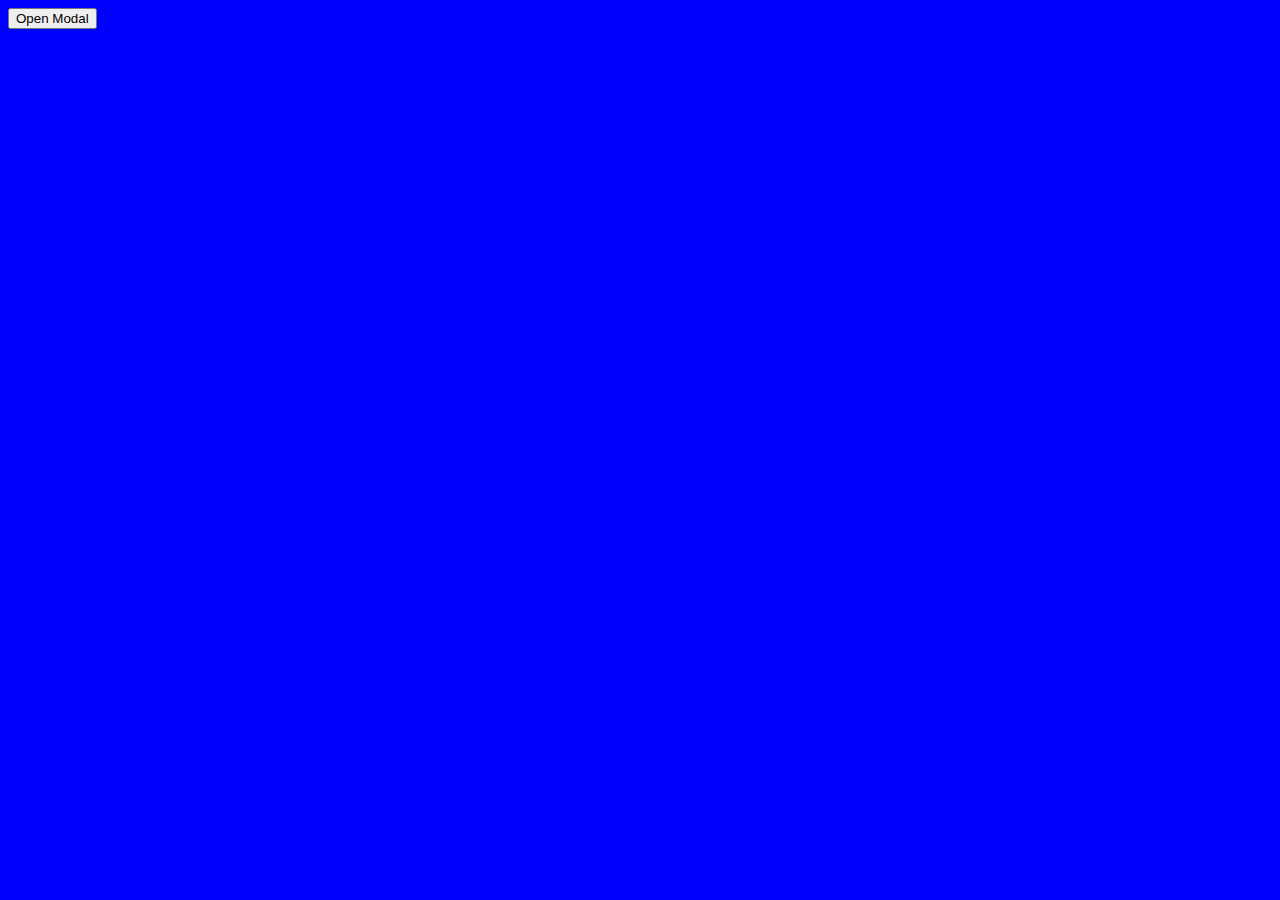
<file: index.html>
<!DOCTYPE html>
<html lang="en">
<head>
  <meta charset="UTF-8">
  <meta name="viewport" content="width=device-width, initial-scale=1.0">
  <meta http-equiv="X-UA-Compatible" content="ie=edge">
  <title>Modal</title>
  <link href="styles.css" rel="stylesheet">
  <script defer src="script.js"></script>
</head>
<body>
  <button data-modal-target="#modal">Open Modal</button>
  <div class="modal" id="modal">
    <div class="modal-header">
      <div class="title">Example Modal</div>
      <button data-close-button class="close-button">&times;</button>
    </div>
    <div class="modal-body">
      Lorem ipsum dolor sit amet consectetur adipisicing elit. Esse quod alias ut illo doloremque eum ipsum obcaecati distinctio debitis reiciendis quae quia soluta totam doloribus quos nesciunt necessitatibus, consectetur quisquam accusamus ex, dolorum, dicta vel? Nostrum voluptatem totam, molestiae rem at ad autem dolor ex aperiam. Amet assumenda eos architecto, dolor placeat deserunt voluptatibus tenetur sint officiis perferendis atque! Voluptatem maxime eius eum dolorem dolor exercitationem quis iusto totam! Repudiandae nobis nesciunt sequi iure! Eligendi, eius libero. Ex, repellat sapiente!
    </div>
  </div>
  <div id="overlay"></div>
</body>
</html>
</file>
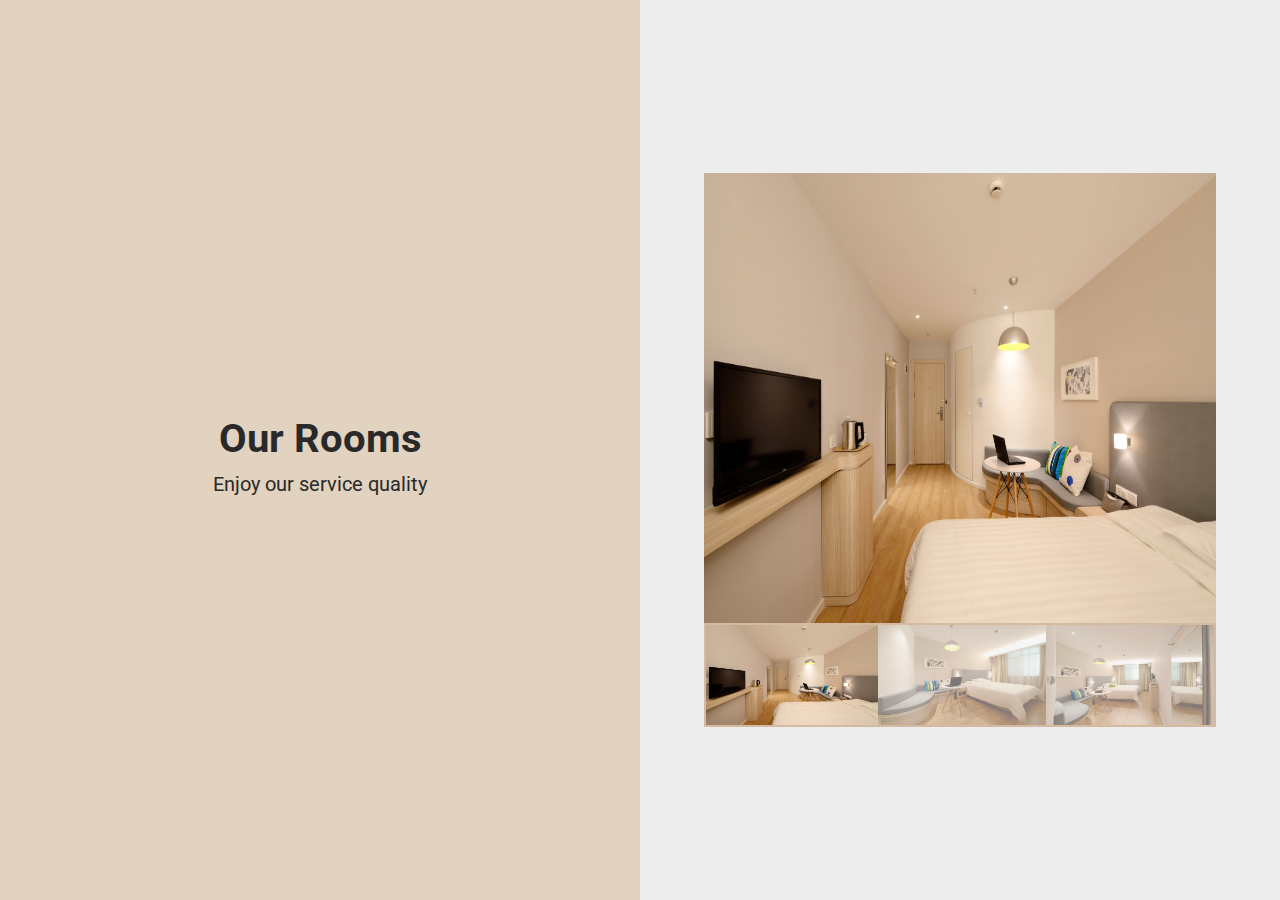
<file: image-gallery-master/index.html>
<!DOCTYPE html>
<html lang="en">
  <head>
    <meta charset="UTF-8" />
    <meta name="viewport" content="width=device-width, initial-scale=1.0" />
    <meta http-equiv="X-UA-Compatible" content="ie=edge" />
    <link rel="stylesheet" href="./style.css" />
    <link
      href="https://fonts.googleapis.com/css?family=Roboto"
      rel="stylesheet"
    />
    <title>Image Gallery</title>
  </head>
  <body>
    <section>
      <div class="room-description">
        <h1>Our Rooms</h1>
        <p>Enjoy our service quality</p>
      </div>
      <div class="room-gallery">
        <img class="gallery-hightlight" src="img/room1-big.jpeg" alt="room1" />
        <div class="room-preview">
          <img src="./img/room1-small.jpeg" class="room-active" alt="" />
          <img src="./img/room2-small.jpeg" alt="" />
          <img src="./img/room3-small.jpeg" alt="" />
        </div>
      </div>
    </section>
    <script src="app.js"></script>
  </body>
</html>
</file>
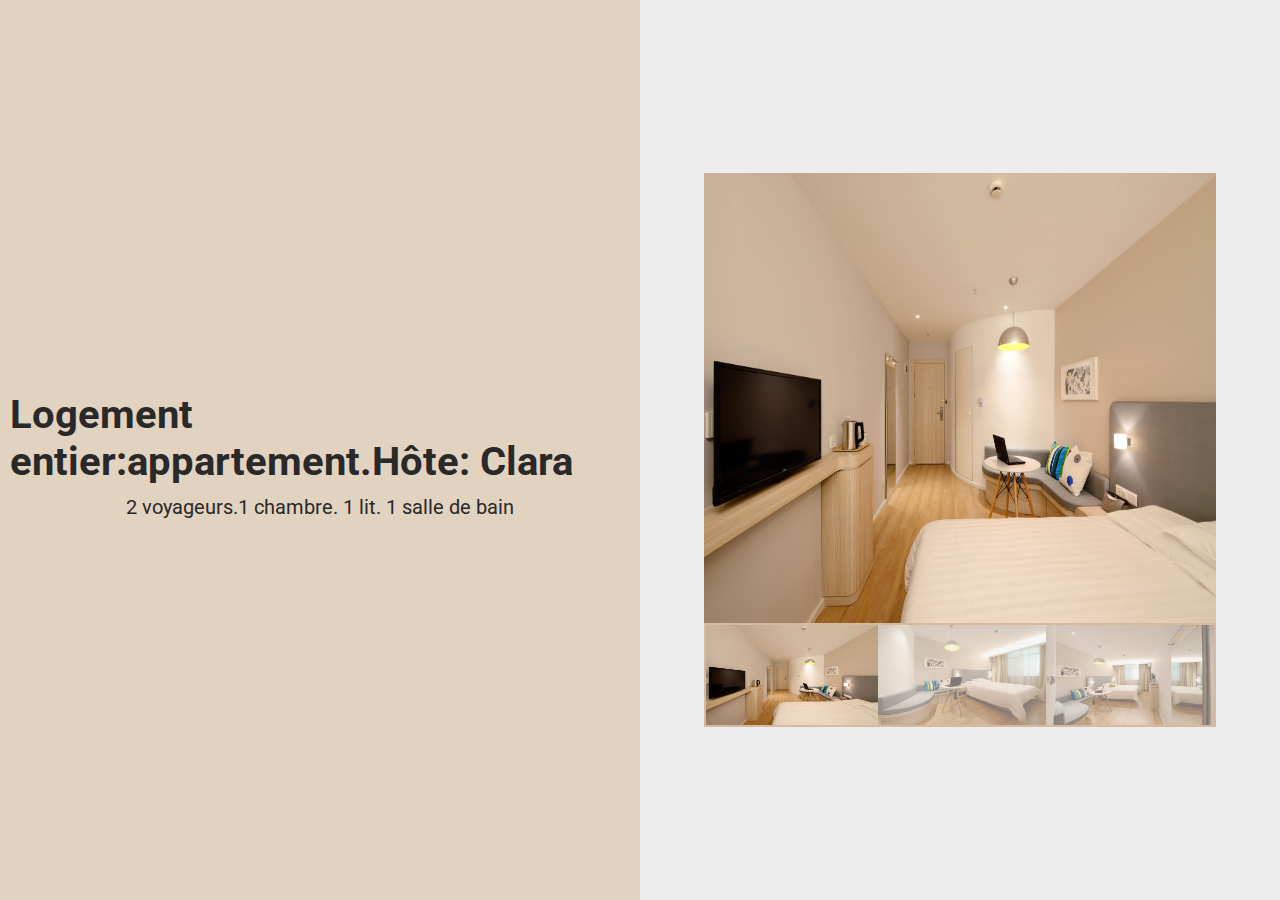
<file: Booking_of_lodgings -V2-/image-gallery-master/index.html>
<!DOCTYPE html>
<html lang="fr">
  <head>
    <meta charset="UTF-8" />
    <meta name="viewport" content="width=device-width, initial-scale=1.0" />
    <meta http-equiv="X-UA-Compatible" content="ie=edge" />
    <link rel="stylesheet" href="./style.css" />
    <link
      href="https://fonts.googleapis.com/css?family=Roboto"
      rel="stylesheet"
    />
    <title>Image Gallery</title>
  </head>
  <body>
    <section>
      <div class="room-description">
        <h1>Logement entier:appartement.Hôte: Clara</h1>
        <p>2 voyageurs.1 chambre. 1 lit. 1 salle de bain</p>
      </div>
      <div class="room-gallery">
        <img class="gallery-hightlight" src="img/room1-big.jpeg" alt="room1" />
        <div class="room-preview">
          <img src="./img/room1-small.jpeg" class="room-active" alt="" />
          <img src="./img/room2-small.jpeg" alt="" />
          <img src="./img/room3-small.jpeg" alt="" />
        </div>
      </div>
    </section>
    <script src="app.js"></script>
  </body>
</html>
</file>
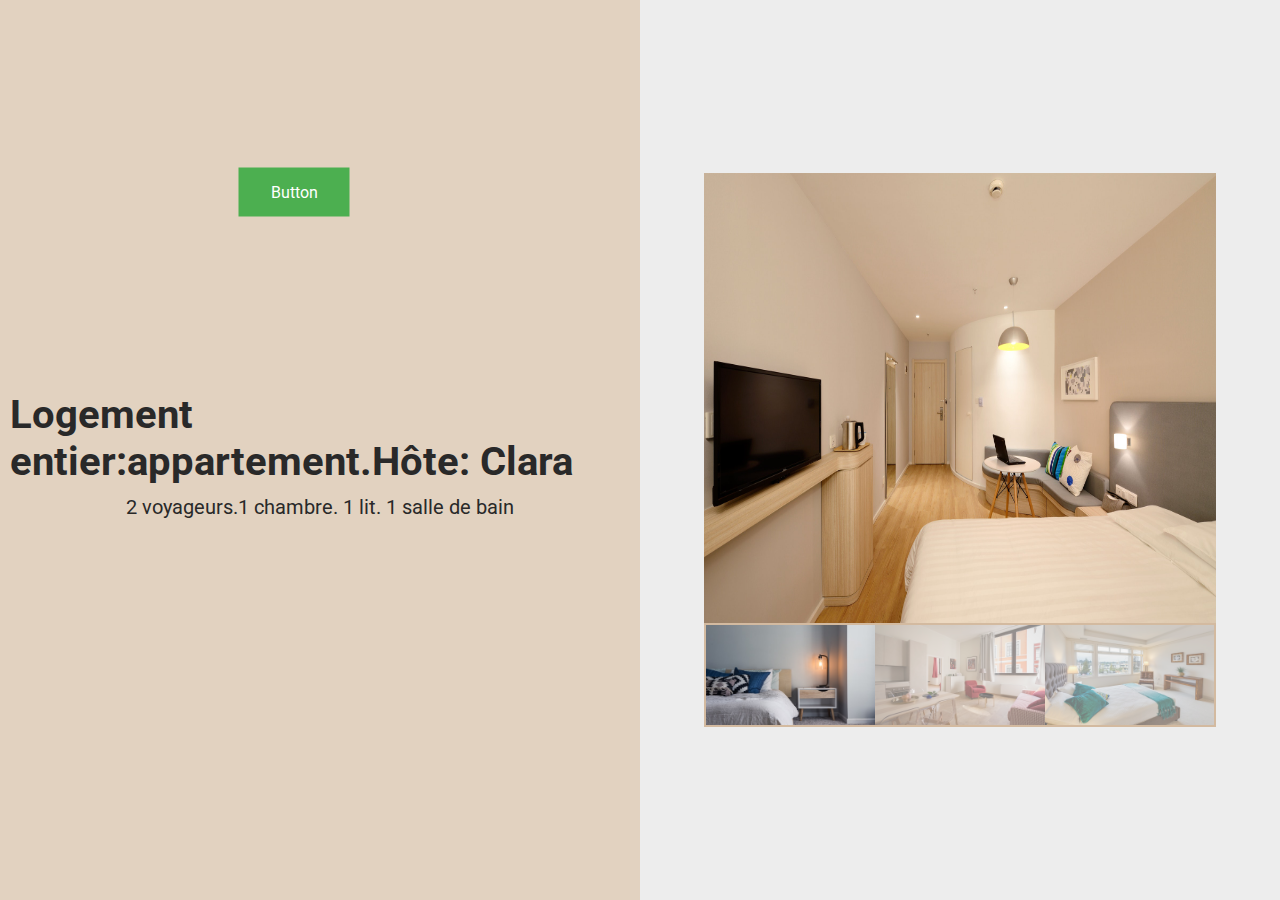
<file: v6/Booking_of_lodgings -V2-/gallery1.html>
<!DOCTYPE html>
<html lang="fr">

<head>
    <meta charset="UTF-8" />
    <meta name="viewport" content="width=device-width, initial-scale=1.0" />
    <meta http-equiv="X-UA-Compatible" content="ie=edge" />
    <link rel="stylesheet" href="./style.css" />
    <link href="https://fonts.googleapis.com/css?family=Roboto" rel="stylesheet" />
    <title>Image Gallery</title>
</head>

<body>
    <section>
        <div class="container">
            <a href="index.html" src="image-gallery-master/img/index.html">
                <div class="button">Button</div>
            </a>

        </div>
        <div class="room-description">


            <h1>Logement entier:appartement.Hôte: Clara</h1>
            <p>2 voyageurs.1 chambre. 1 lit. 1 salle de bain</p>
        </div>
        <div class="room-gallery">
            <img class="gallery-hightlight" src="img/room1-big.jpeg" alt="room1" />
            <div class="room-preview">
                <img src="./img/room_10.jfif" class="room-active" alt="" />
                <img src="./img/room_11.jfif" alt="" />
                <img src="./img/room_12.jfif" alt="" />
            </div>
        </div>
    </section>
    <script src="app.js"></script>


</body>

</html>
</file>
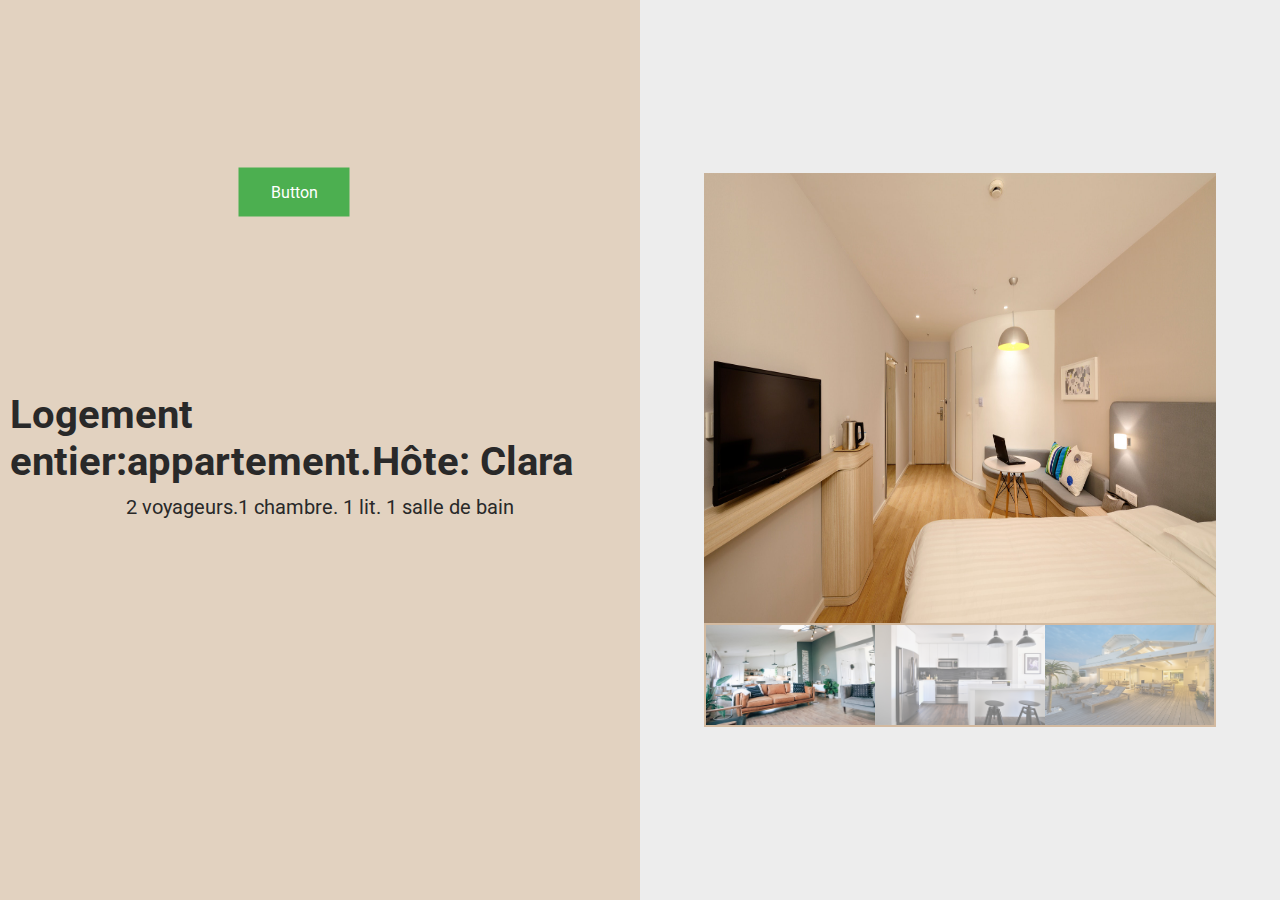
<file: v6/Booking_of_lodgings -V2-/gallery2.html>
<!DOCTYPE html>
<html lang="fr">

<head>
    <meta charset="UTF-8" />
    <meta name="viewport" content="width=device-width, initial-scale=1.0" />
    <meta http-equiv="X-UA-Compatible" content="ie=edge" />
    <link rel="stylesheet" href="./style.css" />
    <link href="https://fonts.googleapis.com/css?family=Roboto" rel="stylesheet" />
    <title>Image Gallery</title>
</head>

<body>
    <section>
        <div class="room-description">
            <div class="container">
                <a href="index.html" src="image-gallery-master/img/index.html">
                    <div class="button">Button</div>
                </a>

            </div>


            <h1>Logement entier:appartement.Hôte: Clara</h1>
            <p>2 voyageurs.1 chambre. 1 lit. 1 salle de bain</p>
        </div>
        <div class="room-gallery">
            <img class="gallery-hightlight" src="img/room1-big.jpeg" alt="room1" />
            <div class="room-preview">
                <img src="./img/room_13.jfif" class="room-active" alt="" />
                <img src="./img/room_14.jfif" alt="" />
                <img src="./img/room_15.jfif" alt="" />
            </div>
        </div>
    </section>
    <script src="app.js"></script>
</body>

</html>
</file>
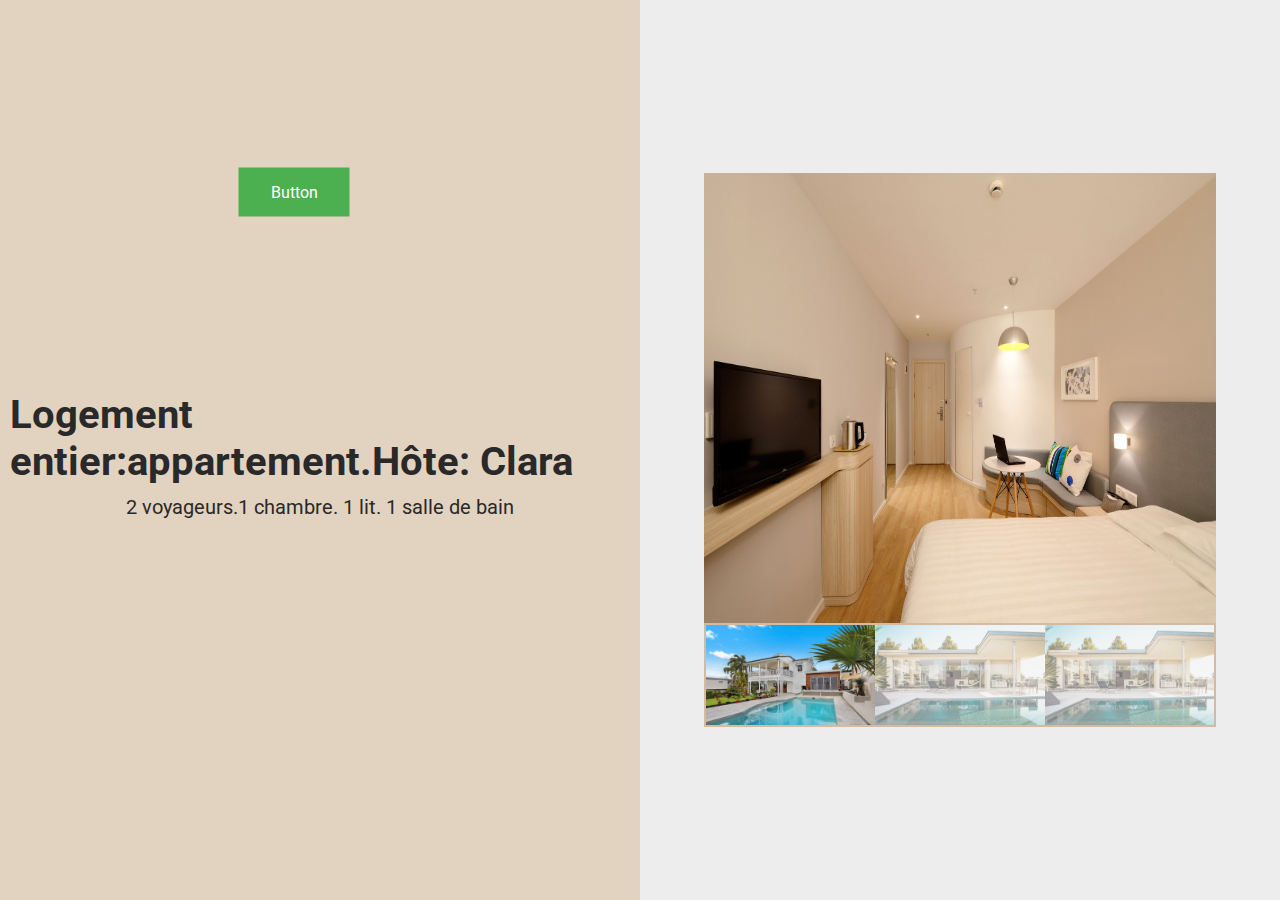
<file: v6/Booking_of_lodgings -V2-/gallery3.html>
<!DOCTYPE html>
<html lang="fr">

<head>
    <meta charset="UTF-8" />
    <meta name="viewport" content="width=device-width, initial-scale=1.0" />
    <meta http-equiv="X-UA-Compatible" content="ie=edge" />
    <link rel="stylesheet" href="./style.css" />
    <link href="https://fonts.googleapis.com/css?family=Roboto" rel="stylesheet" />
    <title>Image Gallery</title>
</head>

<body>
    <section>
        <div class="room-description">
            <div class="container">
                <a href="index.html" src="image-gallery-master/img/index.html">
                    <div class="button">Button</div>
                </a>

            </div>
            <h1>Logement entier:appartement.Hôte: Clara</h1>
            <p>2 voyageurs.1 chambre. 1 lit. 1 salle de bain</p>
        </div>
        <div class="room-gallery">
            <img class="gallery-hightlight" src="img/room1-big.jpeg" alt="room1" />
            <div class="room-preview">
                <img src="./img/room_17.jfif" class="room-active" alt="" />
                <img src="./img/room_18.jfif" alt="" />
                <img src="./img/room_18.jfif" alt="" />
            </div>
        </div>
    </section>
    <script src="app.js"></script>
</body>

</html>
</file>
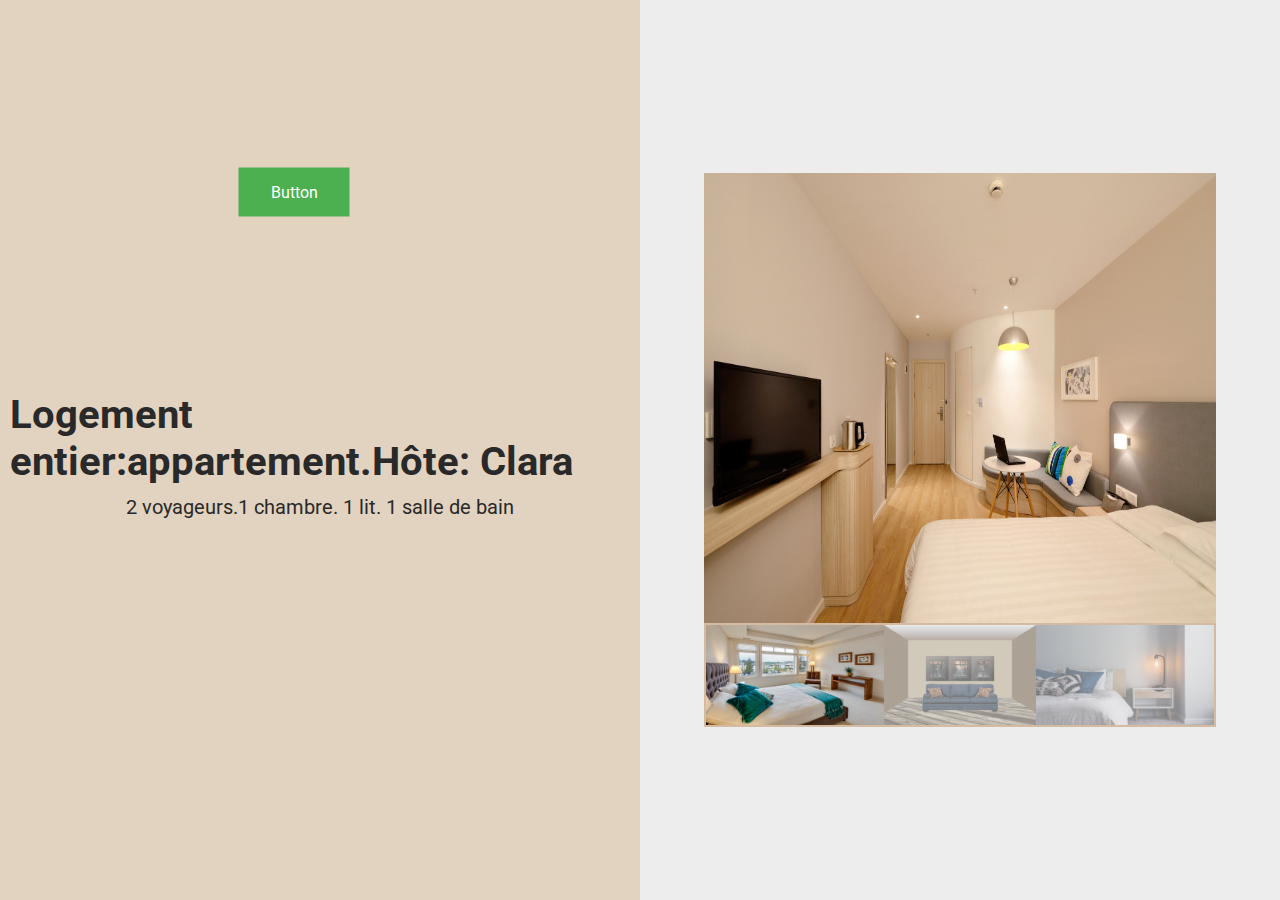
<file: v6/Booking_of_lodgings -V2-/gallery4.html>
<!DOCTYPE html>
<html lang="fr">

<head>
    <meta charset="UTF-8" />
    <meta name="viewport" content="width=device-width, initial-scale=1.0" />
    <meta http-equiv="X-UA-Compatible" content="ie=edge" />
    <link rel="stylesheet" href="./style.css" />
    <link href="https://fonts.googleapis.com/css?family=Roboto" rel="stylesheet" />
    <title>Image Gallery</title>
</head>

<body>
    <section>
        <div class="room-description">
            <div class="container">
                <a href="index.html" src="image-gallery-master/img/index.html">
                    <div class="button">Button</div>
                </a>

            </div>

            <h1>Logement entier:appartement.Hôte: Clara</h1>
            <p>2 voyageurs.1 chambre. 1 lit. 1 salle de bain</p>
        </div>
        <div class="room-gallery">
            <img class="gallery-hightlight" src="img/room1-big.jpeg" alt="room1" />
            <div class="room-preview">
                <img src="./img/room_19.jfif" class="room-active" alt="" />
                <img src="./img/room_5.jpg" alt="" />
                <img src="./img/room_10.jfif" alt="" />
            </div>
        </div>
    </section>
    <script src="app.js"></script>
</body>

</html>
</file>
<file: styles.css>
*, *::after, *::before {
  box-sizing: border-box;
}
html {
  background-color: blue;
}

.modal {
  position: fixed;
  top: 50%;
  left: 50%;
  transform: translate(-50%, -50%) scale(0);
  transition: 200ms ease-in-out;
  border: 1px solid black;
  border-radius: 10px;
  z-index: 10;
  background-color: white;
  width: 500px;
  max-width: 80%;
}

.modal.active {
  transform: translate(-50%, -50%) scale(1);
}

.modal-header {
  padding: 10px 15px;
  display: flex;
  justify-content: space-between;
  align-items: center;
  border-bottom: 1px solid black;
}

.modal-header .title {
  font-size: 1.25rem;
  font-weight: bold;
}

.modal-header .close-button {
  cursor: pointer;
  border: none;
  outline: none;
  background: none;
  font-size: 1.25rem;
  font-weight: bold;
}

.modal-body {
  padding: 10px 15px;
}

#overlay {
  position: fixed;
  opacity: 0;
  transition: 200ms ease-in-out;
  top: 0;
  left: 0;
  right: 0;
  bottom: 0;
  background-color: rgba(0, 0, 0, .5);
  pointer-events: none;
}

#overlay.active {
  opacity: 1;
  pointer-events: all;
}
</file>
<file: image-gallery-master/style.css>
* {
  margin: 0;
  padding: 0;
  box-sizing: border-box;
}

section {
  height: 100vh;
  display: flex;
  background: #ededed;
  font-family: "Roboto", sans-serif;
}

.room-gallery {
  width: 50%;
  display: flex;
  flex-direction: column;
  justify-content: center;
  align-items: center;
}

.room-description {
  width: 50%;
  display: flex;
  flex-direction: column;
  justify-content: center;
  align-items: center;
  background-color: #e2d2c0;
  color: rgb(41, 41, 41);
}
.room-description h1 {
  padding: 10px;
  font-size: 40px;
}
.room-description p {
  font-size: 20px;
}

.gallery-hightlight {
  width: 80%;
  height: 50%;
}

.room-preview {
  display: flex;
  width: 80%;
  border: 2px solid #d3baa0;
}
.room-preview img {
  flex-grow: 1;
  height: 100px;
  opacity: 0.5;
  transition: opacity 0.4s ease;
  cursor: pointer;
}

img.room-active {
  opacity: 1;
}
</file>
<file: Booking_of_lodgings -V2-/image-gallery-master/style.css>
* {
  margin: 0;
  padding: 0;
  box-sizing: border-box;
}

section {
  height: 100vh;
  display: flex;
  background: #ededed;
  font-family: "Roboto", sans-serif;
}

.room-gallery {
  width: 50%;
  display: flex;
  flex-direction: column;
  justify-content: center;
  align-items: center;
}

.room-description {
  width: 50%;
  display: flex;
  flex-direction: column;
  justify-content: center;
  align-items: center;
  background-color: #e2d2c0;
  color: rgb(41, 41, 41);
}
.room-description h1 {
  padding: 10px;
  font-size: 40px;
}
.room-description p {
  font-size: 20px;
}

.gallery-hightlight {
  width: 80%;
  height: 50%;
}

.room-preview {
  display: flex;
  width: 80%;
  border: 2px solid #d3baa0;
}
.room-preview img {
  flex-grow: 1;
  height: 100px;
  opacity: 0.5;
  transition: opacity 0.4s ease;
  cursor: pointer;
}

img.room-active {
  opacity: 1;
}
</file>
<file: v6/Booking_of_lodgings -V2-/style.css>
* {
    margin: 0;
    padding: 0;
    box-sizing: border-box;
}

section {
    height: 100vh;
    display: flex;
    background: #ededed;
    font-family: "Roboto", sans-serif;
}

.room-gallery {
    width: 50%;
    display: flex;
    flex-direction: column;
    justify-content: center;
    align-items: center;
}

.room-description {
    width: 50%;
    display: flex;
    flex-direction: column;
    justify-content: center;
    align-items: center;
    background-color: #e2d2c0;
    color: rgb(41, 41, 41);
}

.room-description h1 {
    padding: 10px;
    font-size: 40px;
}

.room-description p {
    font-size: 20px;
}

.gallery-hightlight {
    width: 80%;
    height: 50%;
}

.room-preview {
    display: flex;
    width: 80%;
    border: 2px solid #d3baa0;
}

.room-preview img {
    flex-grow: 1;
    height: 100px;
    opacity: 0.5;
    transition: opacity 0.4s ease;
    cursor: pointer;
}

img.room-active {
    opacity: 1;
}

.container {
    position: absolute;
    top: 15%;
    left: 23%;
    transform: translate(-50%, 50%);
}

.button {
    background-color: #4CAF50;
    border: none;
    color: white;
    padding: 15px 32px;
    text-align: center;
    text-decoration: none;
    display: inline-block;
    font-size: 16px;
    margin: 4px 2px;
    cursor: pointer;
    ;
}
</file>
